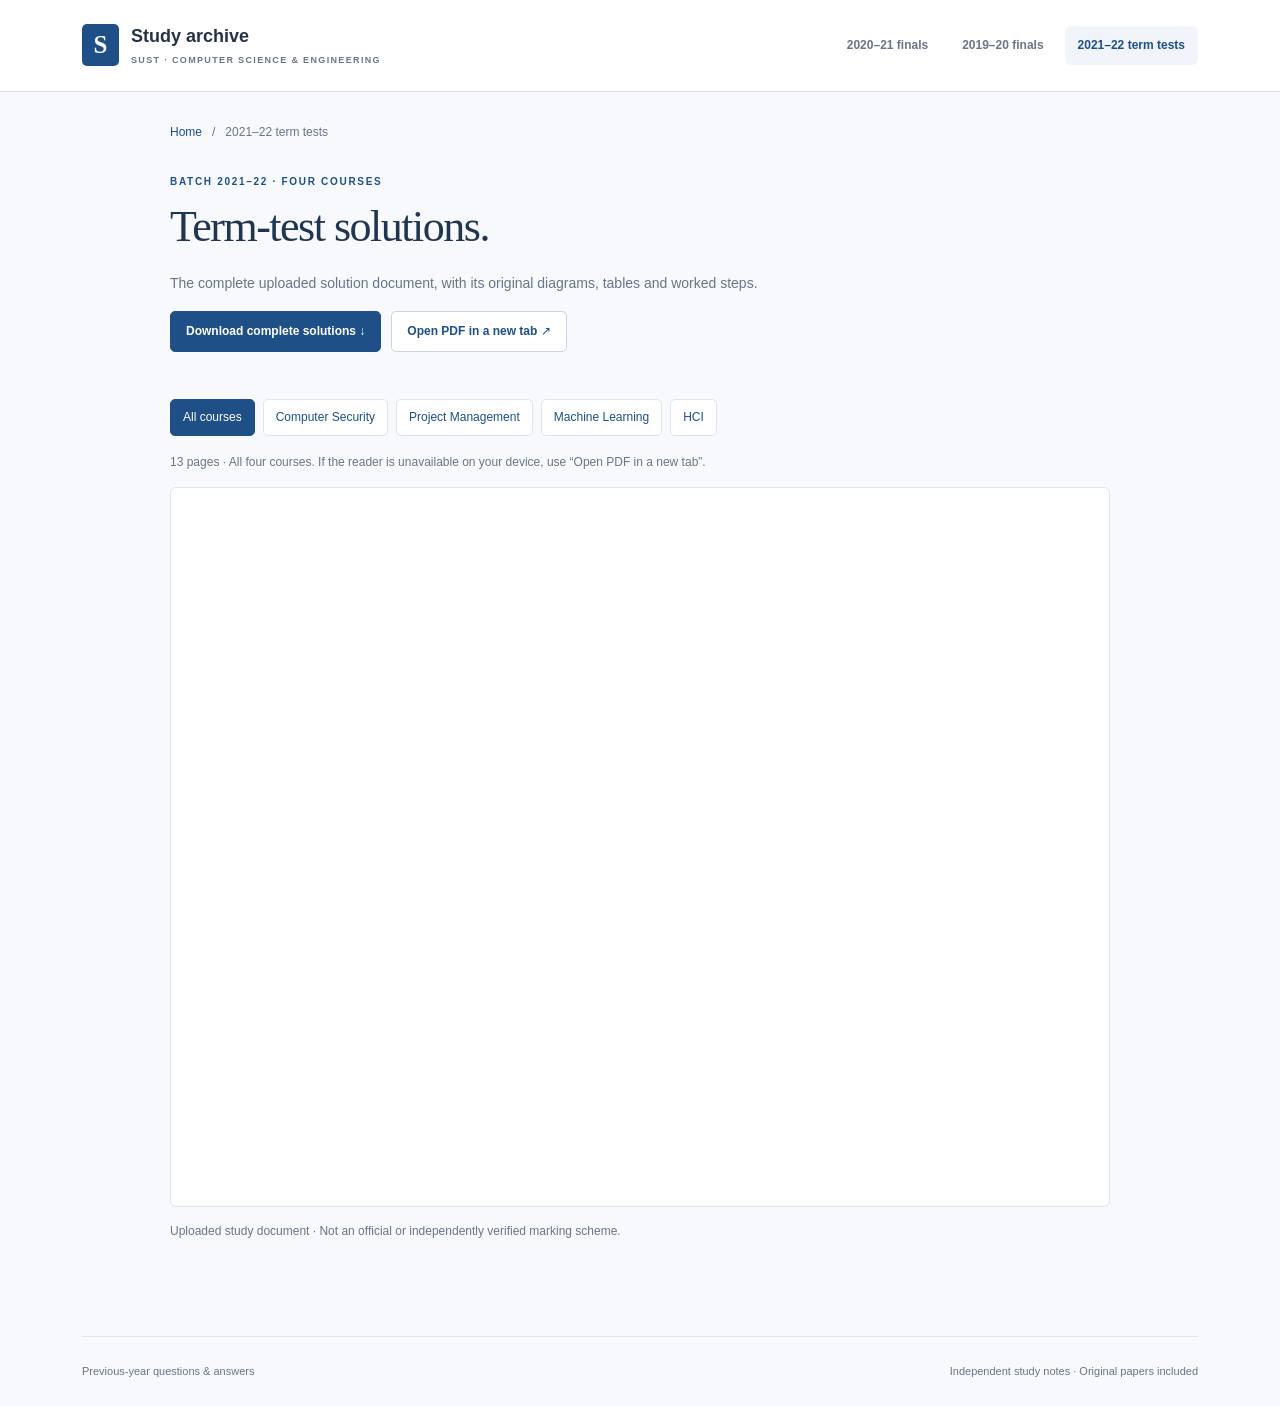
<file: term-test-solutions.html>
<!doctype html><html lang="en"><head><meta charset="utf-8"><meta name="viewport" content="width=device-width,initial-scale=1"><meta http-equiv="refresh" content="0;url=index.html#term/2021-22"><title>Term-test solutions · Study archive</title></head><body><p><a href="index.html#term/2021-22">Open the 2021–22 term-test solutions</a></p></body></html>
</file>
